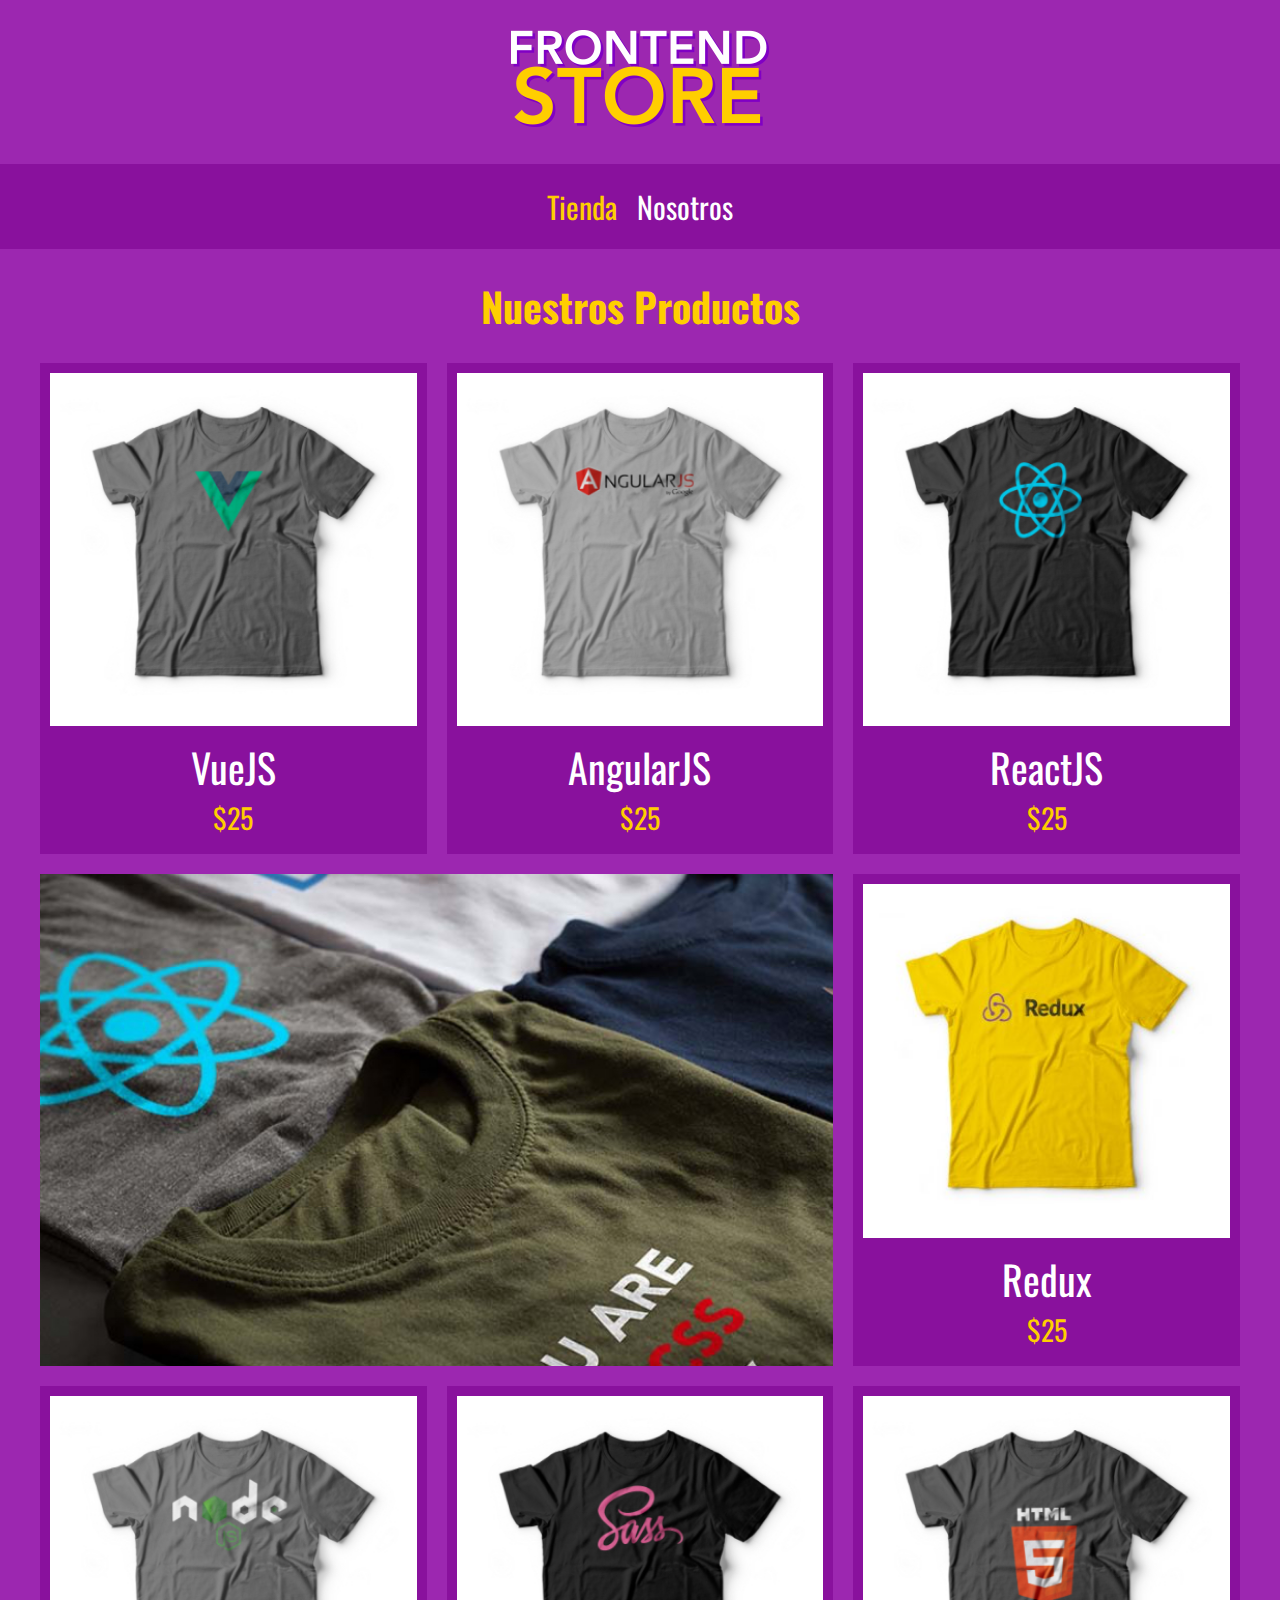
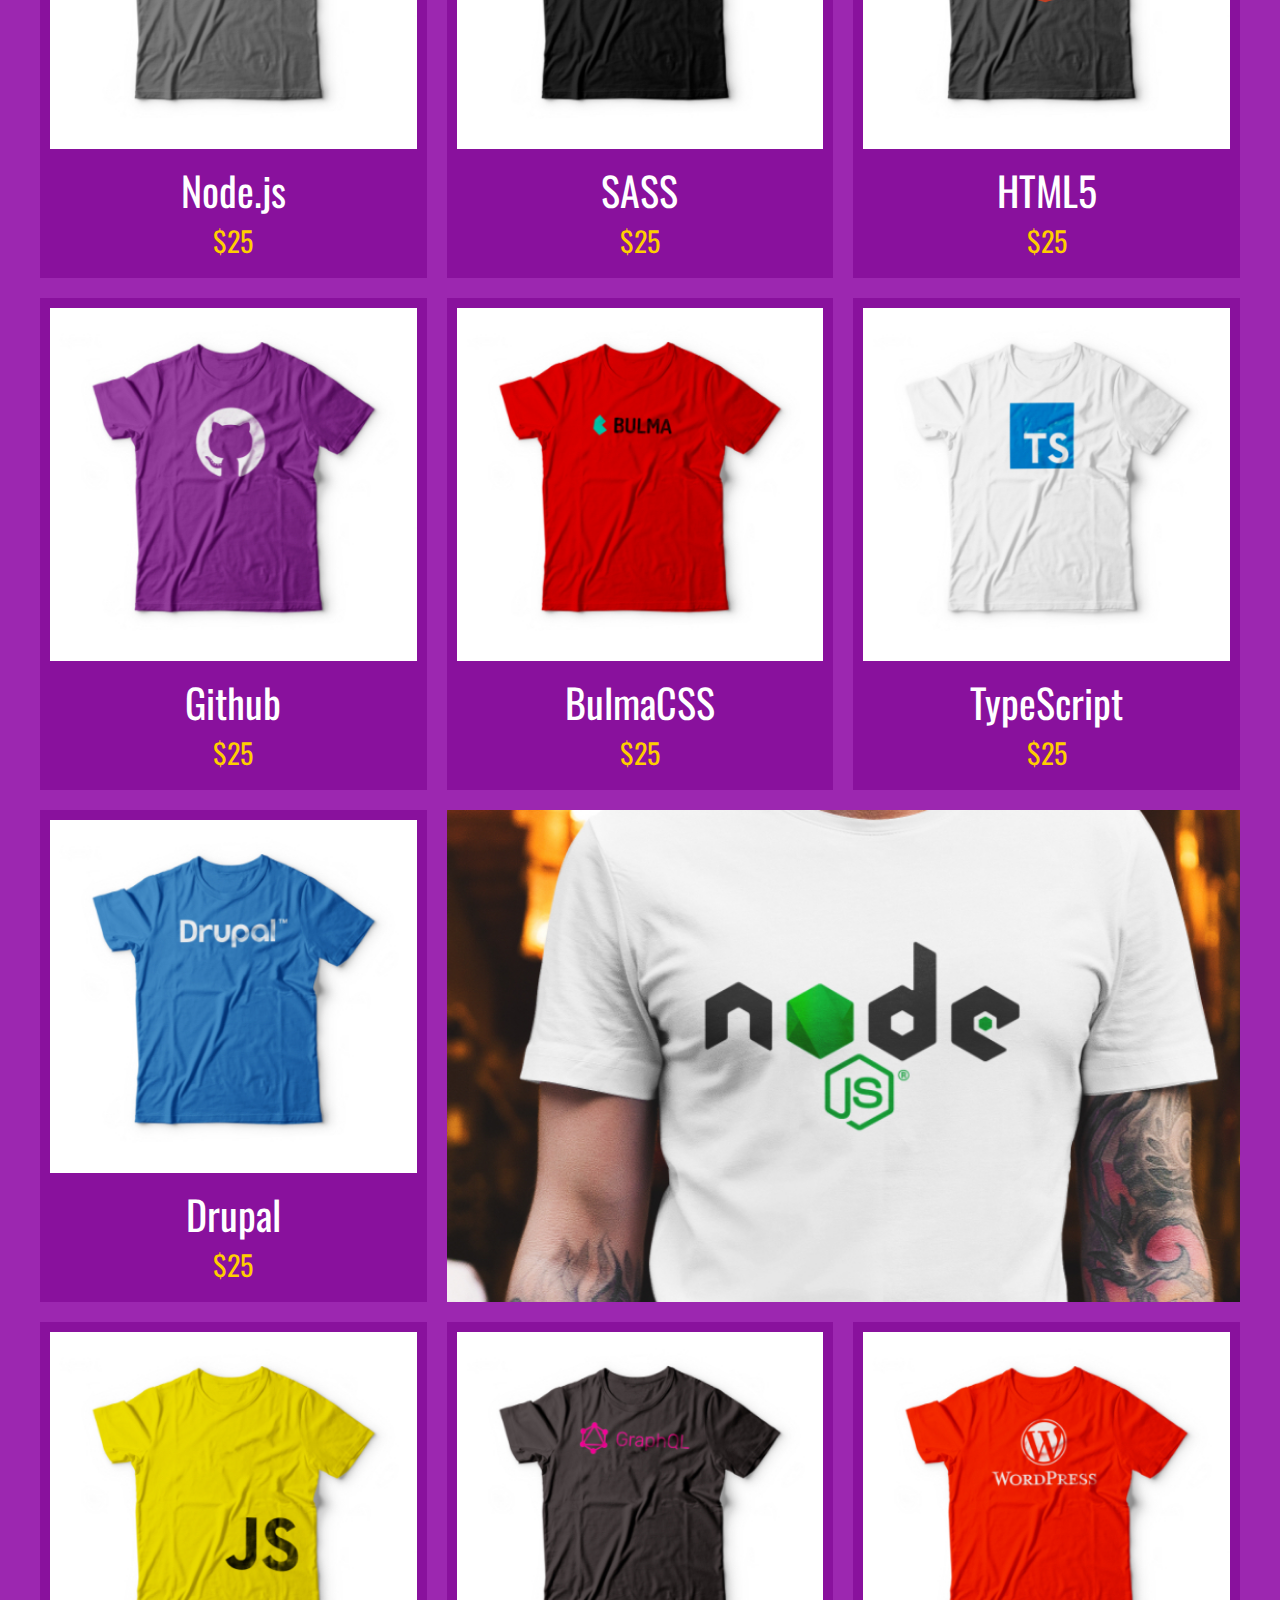
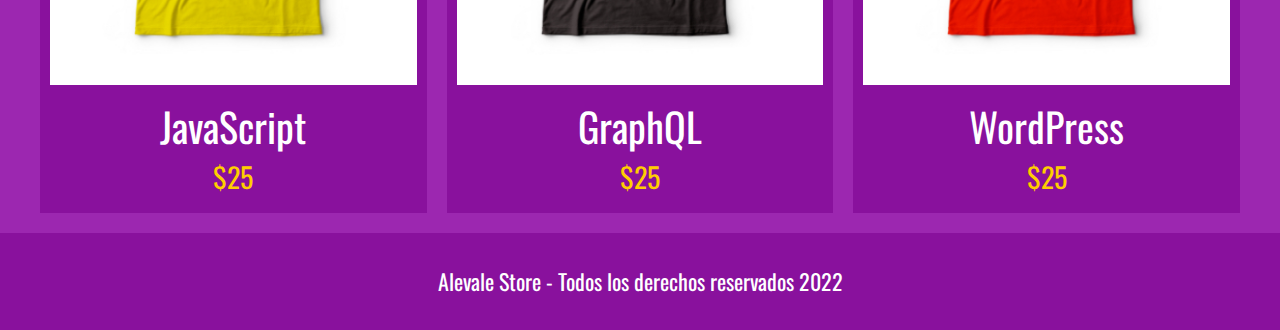
<file: index.html>
<!DOCTYPE html>
<html lang="en">
<head>
    <meta charset="UTF-8">
    <meta http-equiv="X-UA-Compatible" content="IE=edge">
    <meta name="viewport" content="width=device-width, initial-scale=1.0">
    <title>frontEnd Store</title>
    <link rel="stylesheet" href="./css/normalize.css">
    <link rel="stylesheet" href="./css/styles.css">
    <link rel="preconnect" href="https://fonts.googleapis.com">
    <link rel="preconnect" href="https://fonts.gstatic.com" crossorigin>
    <link href="https://fonts.googleapis.com/css2?family=Oswald:wght@400;600;700&display=swap" rel="stylesheet">
</head>
<body>
    <header class="header">
        <a href="index.html">
            <img class="header__logo" src="./img/logo.png" alt="logotipo"/>
        </a>
    </header>

    <nav class="navegacion">
        <a class="navegacion__enlace navegacion__enlace--activo" href="./index.html">Tienda</a>
        <a class="navegacion__enlace" href="./nosotros.html">Nosotros</a>
    </nav>

    <main class="contenedor">

        <h1>Nuestros Productos</h1>

        <div class="grid">
            <div class="producto">
                <a href="./producto.html">
                    <img class="producto__imagen" src="./img/1.jpg" alt="imagen camisa">
                    <div class="producto__informacion">
                        <p class="producto__nombre">VueJS</p>
                        <p class="producto__precio">$25</p>
                    </div>
                </a>
            </div> <!--fin class producto-->

            <div class="producto">
                <a href="./producto.html">
                    <img class="producto__imagen" src="./img/2.jpg" alt="imagen camisa">
                    <div class="producto__informacion">
                        <p class="producto__nombre">AngularJS</p>
                        <p class="producto__precio">$25</p>
                    </div>
                </a>
            </div> <!--fin class producto-->

            <div class="producto">
                <a href="./producto.html">
                    <img class="producto__imagen" src="./img/3.jpg" alt="imagen camisa">
                    <div class="producto__informacion">
                        <p class="producto__nombre">ReactJS</p>
                        <p class="producto__precio">$25</p>
                    </div>
                </a>
            </div> <!--fin class producto-->

            <div class="producto">
                <a href="./producto.html">
                    <img class="producto__imagen" src="./img/4.jpg" alt="imagen camisa">
                    <div class="producto__informacion">
                        <p class="producto__nombre">Redux</p>
                        <p class="producto__precio">$25</p>
                    </div>
                </a>
            </div> <!--fin class producto-->

            <div class="producto">
                <a href="./producto.html">
                    <img class="producto__imagen" src="./img/5.jpg" alt="imagen camisa">
                    <div class="producto__informacion">
                        <p class="producto__nombre">Node.js</p>
                        <p class="producto__precio">$25</p>
                    </div>
                </a>
            </div> <!--fin class producto-->

            <div class="producto">
                <a href="./producto.html">
                    <img class="producto__imagen" src="./img/6.jpg" alt="imagen camisa">
                    <div class="producto__informacion">
                        <p class="producto__nombre">SASS</p>
                        <p class="producto__precio">$25</p>
                    </div>
                </a>
            </div> <!--fin class producto-->

            <div class="producto">
                <a href="./producto.html">
                    <img class="producto__imagen" src="./img/7.jpg" alt="imagen camisa">
                    <div class="producto__informacion">
                        <p class="producto__nombre">HTML5</p>
                        <p class="producto__precio">$25</p>
                    </div>
                </a>
            </div> <!--fin class producto-->

            <div class="producto">
                <a href="./producto.html">
                    <img class="producto__imagen" src="./img/8.jpg" alt="imagen camisa">
                    <div class="producto__informacion">
                        <p class="producto__nombre">Github</p>
                        <p class="producto__precio">$25</p>
                    </div>
                </a>
            </div> <!--fin class producto-->

            <div class="producto">
                <a href="./producto.html">
                    <img class="producto__imagen" src="./img/9.jpg" alt="imagen camisa">
                    <div class="producto__informacion">
                        <p class="producto__nombre">BulmaCSS</p>
                        <p class="producto__precio">$25</p>
                    </div>
                </a>
            </div> <!--fin class producto-->

            <div class="producto">
                <a href="./producto.html">
                    <img class="producto__imagen" src="./img/10.jpg" alt="imagen camisa">
                    <div class="producto__informacion">
                        <p class="producto__nombre">TypeScript</p>
                        <p class="producto__precio">$25</p>
                    </div>
                </a>
            </div> <!--fin class producto-->

            <div class="producto">
                <a href="./producto.html">
                    <img class="producto__imagen" src="./img/11.jpg" alt="imagen camisa">
                    <div class="producto__informacion">
                        <p class="producto__nombre">Drupal</p>
                        <p class="producto__precio">$25</p>
                    </div>
                </a>
            </div> <!--fin class producto-->

            <div class="producto">
                <a href="./producto.html">
                    <img class="producto__imagen" src="./img/12.jpg" alt="imagen camisa">
                    <div class="producto__informacion">
                        <p class="producto__nombre">JavaScript</p>
                        <p class="producto__precio">$25</p>
                    </div>
                </a>
            </div> <!--fin class producto-->

            <div class="producto">
                <a href="./producto.html">
                    <img class="producto__imagen" src="./img/13.jpg" alt="imagen camisa">
                    <div class="producto__informacion">
                        <p class="producto__nombre">GraphQL</p>
                        <p class="producto__precio">$25</p>
                    </div>
                </a>
            </div> <!--fin class producto-->

            <div class="producto">
                <a href="./producto.html">
                    <img class="producto__imagen" src="./img/14.jpg" alt="imagen camisa">
                    <div class="producto__informacion">
                        <p class="producto__nombre">WordPress</p>
                        <p class="producto__precio">$25</p>
                    </div>
                </a>
            </div> <!--fin class producto-->


            <div class="grafico grafico--camisas"></div>
            <div class="grafico grafico--node"></div>

        </div>

    </main>

    <footer class="footer">
       <p class="footer__texto">Alevale Store - Todos los derechos reservados 2022</p> 
    </footer>
</body>
</html>
</file>
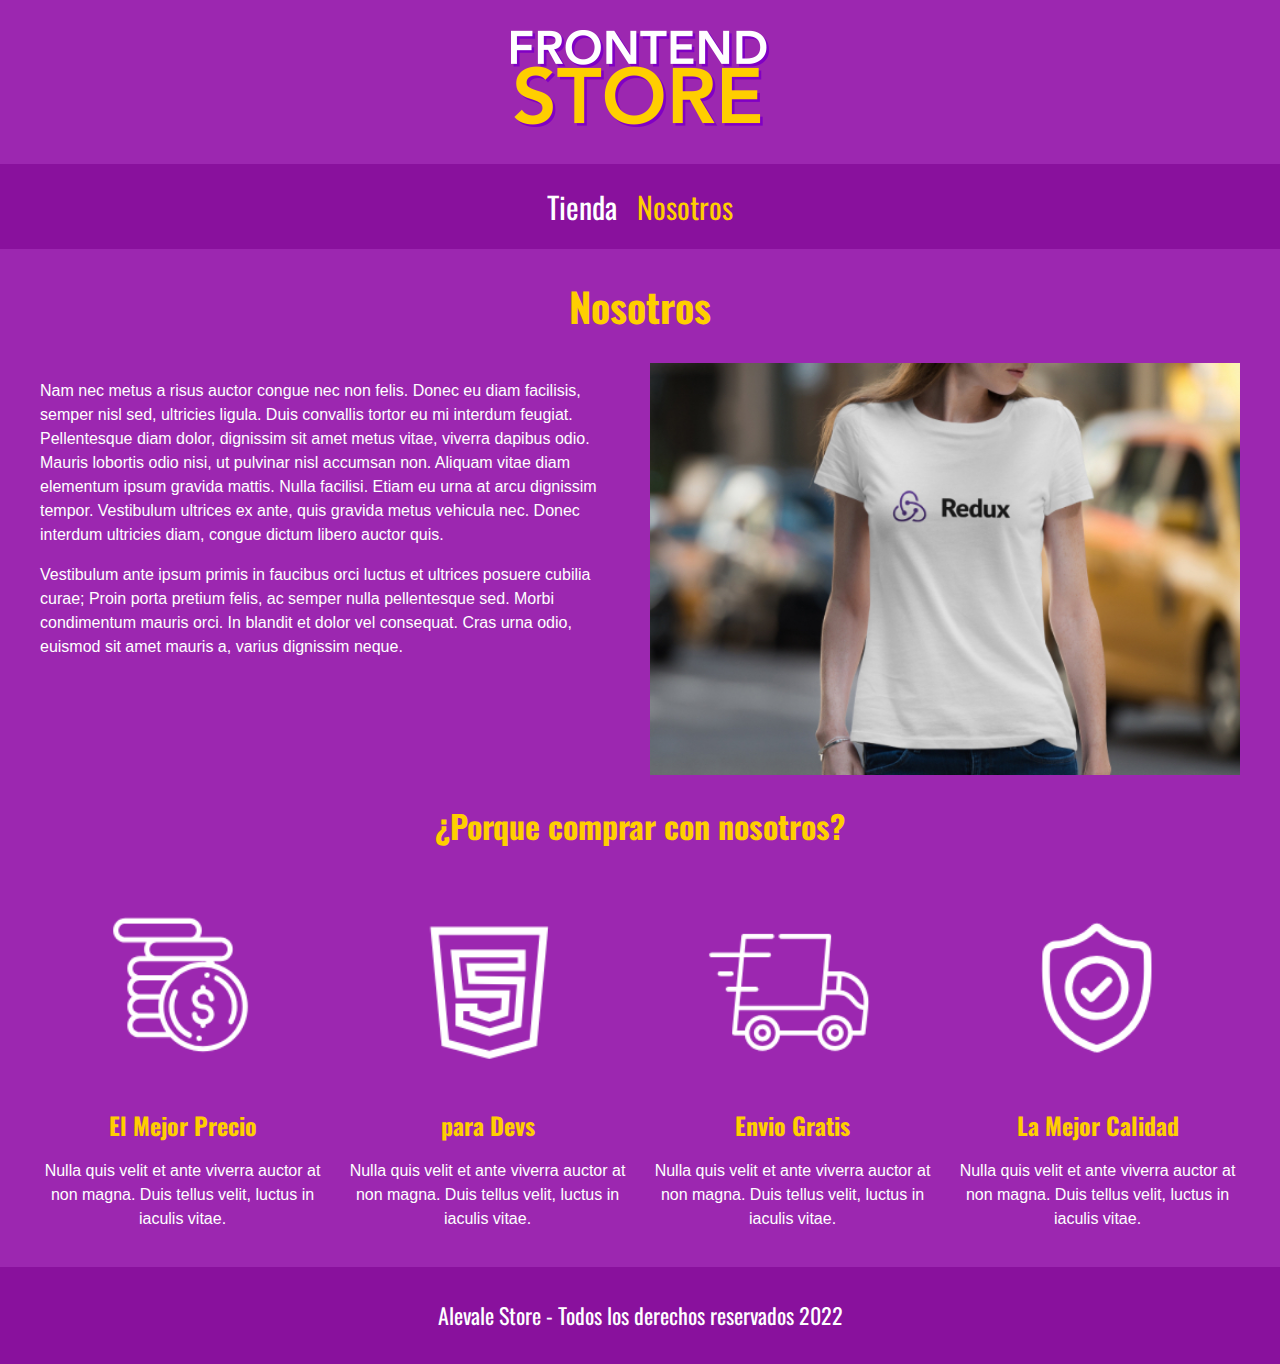
<file: nosotros.html>
<!DOCTYPE html>
<html lang="en">
<head>
    <meta charset="UTF-8">
    <meta http-equiv="X-UA-Compatible" content="IE=edge">
    <meta name="viewport" content="width=device-width, initial-scale=1.0">
    <title>Nosotros</title>
    <link rel="stylesheet" href="./css/normalize.css">
    <link rel="stylesheet" href="./css/styles.css">
    <link rel="preconnect" href="https://fonts.googleapis.com">
    <link rel="preconnect" href="https://fonts.gstatic.com" crossorigin>
    <link href="https://fonts.googleapis.com/css2?family=Oswald:wght@400;600;700&display=swap" rel="stylesheet">
</head>
<body>
    <header class="header">
        <a href="index.html">
            <img class="header__logo" src="./img/logo.png" alt="logotipo"/>
        </a>
    </header>

    <nav class="navegacion">
        <a class="navegacion__enlace" href="./index.html">Tienda</a>
        <a class="navegacion__enlace navegacion__enlace--activo" href="./nosotros.html">Nosotros</a>
    </nav>

    <main class="contenedor">
        <h1>Nosotros</h1>

        <div class="nosotros">
            <div class="nosotros__contenido">
                <p>Nam nec metus a risus auctor congue nec non felis. Donec eu diam facilisis, semper nisl sed, ultricies ligula. Duis convallis tortor eu mi interdum feugiat. Pellentesque diam dolor, dignissim sit amet metus vitae, viverra dapibus odio. Mauris lobortis odio nisi, ut pulvinar nisl accumsan non. Aliquam vitae diam elementum ipsum gravida mattis. Nulla facilisi. Etiam eu urna at arcu dignissim tempor. Vestibulum ultrices ex ante, quis gravida metus vehicula nec. Donec interdum ultricies diam, congue dictum libero auctor quis.</p>
                <p>Vestibulum ante ipsum primis in faucibus orci luctus et ultrices posuere cubilia curae; Proin porta pretium felis, ac semper nulla pellentesque sed. Morbi condimentum mauris orci. In blandit et dolor vel consequat. Cras urna odio, euismod sit amet mauris a, varius dignissim neque.</p>
            </div>
        
            <img class="nosotros__imagen" src="./img/nosotros.jpg" alt="Nosotros">
            
        </div>   

        <section class="contenedor comprar">
            
            <h2 class="comprar__titulo">¿Porque comprar con nosotros?</h2>

            <div class="bloques">

            <div class="bloque">
                <img class="bloque__imagen" src="./img/icono_1.png" alt="porque comprar">
                <h3 class="bloque__titulo">El Mejor Precio</h3>
                <p>Nulla quis velit et ante viverra auctor at non magna. Duis tellus velit, luctus in iaculis vitae.</p>
            </div> <!--bloque-->

            <div class="bloque">
                <img class="bloque__imagen" src="./img/icono_2.png" alt="Dev">
                <h3 class="bloque__titulo">para Devs</h3>
                <p>Nulla quis velit et ante viverra auctor at non magna. Duis tellus velit, luctus in iaculis vitae.</p>
            </div> <!--bloque-->

            <div class="bloque">
                <img class="bloque__imagen" src="./img/icono_3.png" alt="Envio">
                <h3 class="bloque__titulo">Envio Gratis</h3>
                <p >Nulla quis velit et ante viverra auctor at non magna. Duis tellus velit, luctus in iaculis vitae.</p>
            </div> <!--bloque-->

            <div class="bloque">
                <img class="bloque__imagen" src="./img/icono_4.png" alt="calidad">
                <h3 class="bloque__titulo"class="imgnosotros__subtitulo" >La Mejor Calidad</h3>
                <p>Nulla quis velit et ante viverra auctor at non magna. Duis tellus velit, luctus in iaculis vitae.</p>
            </div> <!--bloque-->

        </div> <!--bloques-->

    </section>

    </main>

    <footer class="footer">
       <p class="footer__texto">Alevale Store - Todos los derechos reservados 2022</p> 
    </footer>
</body>
</html>
</file>
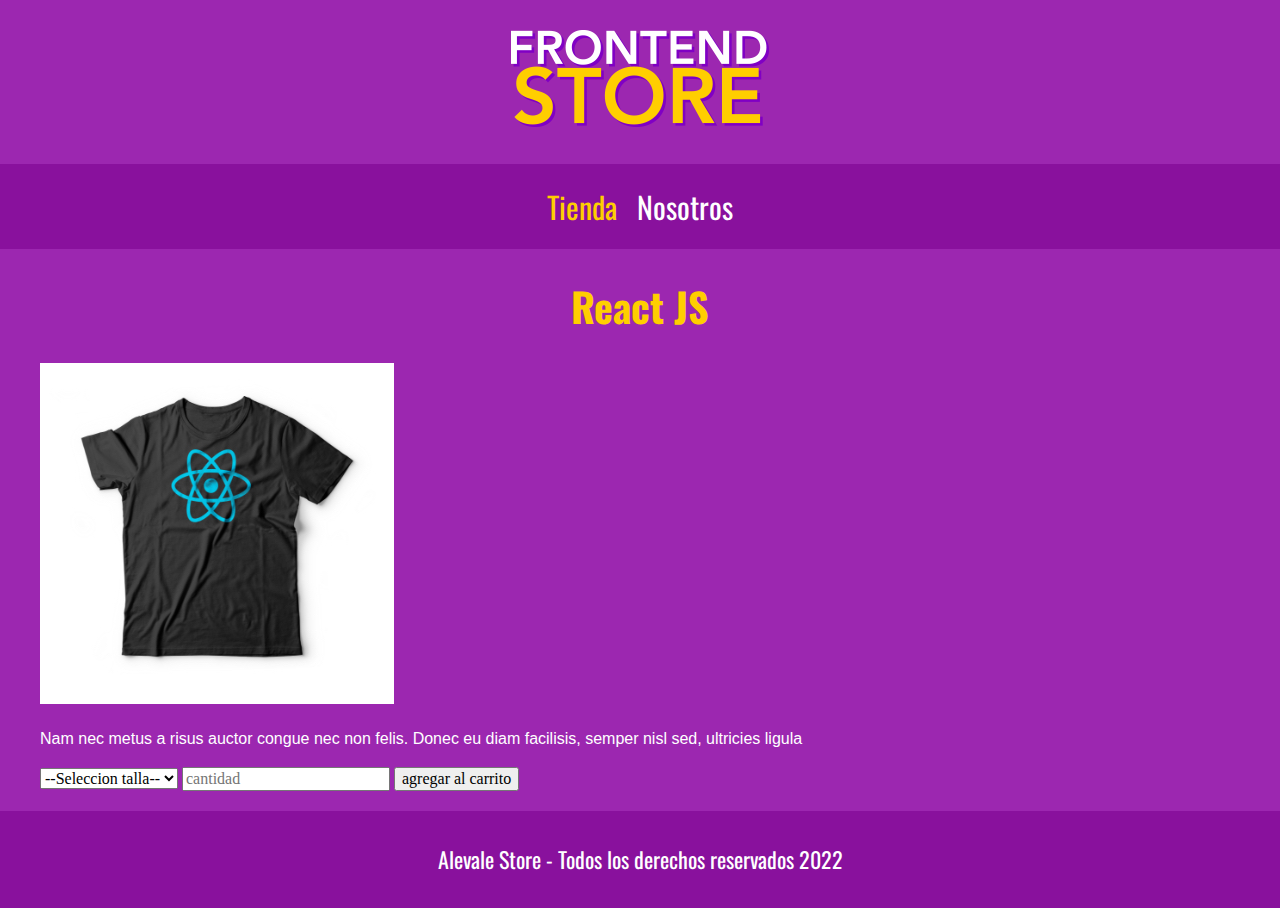
<file: producto.html>
<!DOCTYPE html>
<html lang="en">
<head>
    <meta charset="UTF-8">
    <meta http-equiv="X-UA-Compatible" content="IE=edge">
    <meta name="viewport" content="width=device-width, initial-scale=1.0">
    <title>Productos</title>
    <link rel="stylesheet" href="./css/normalize.css">
    <link rel="stylesheet" href="./css/styles.css">
    <link rel="preconnect" href="https://fonts.googleapis.com">
    <link rel="preconnect" href="https://fonts.gstatic.com" crossorigin>
    <link href="https://fonts.googleapis.com/css2?family=Oswald:wght@400;600;700&display=swap" rel="stylesheet">
</head>
<body>
    <header class="header">
        <a href="index.html">
            <img class="header__logo" src="./img/logo.png" alt="logotipo"/>
        </a>
    </header>

    <nav class="navegacion">
        <a class="navegacion__enlace navegacion__enlace--activo" href="./index.html">Tienda</a>
        <a class="navegacion__enlace" href="./nosotros.html">Nosotros</a>
    </nav>

    <main class="contenedor">
        <h1>React JS</h1>

        <div class="camisa">
            <img class="camisa__imagen" src="./img/3.jpg" alt="imagen del producto">
            <div class="camisa__contenido">
                <p>Nam nec metus a risus auctor congue nec non felis. Donec eu diam facilisis, semper nisl sed, ultricies ligula</p>
               
                <form class="formulario">
                    <select>
                        <option disabled selected>--Seleccion talla--</option>
                        <option >chica</option>
                        <option >mediana</option>
                        <option >grande</option>
                    </select>
                    <input type="number" placeholder="cantidad" min="0">
                    <input type="submit" value="agregar al carrito">
                </form>

            </div>
        </div>

    </main>

    <footer class="footer">
       <p class="footer__texto">Alevale Store - Todos los derechos reservados 2022</p> 
    </footer>
</body>
</html>
</file>
<file: css/styles.css>
:root{
    --primario: #9c27B0;
    --primarioOscuro: #89119D;
    --secundario: #FFCE00;
    --secundarioOscuro: #rgb(233,287,2);
    --blanco: #FFF;
    --negro: #000;

    --fuentePrincipal: 'Oswald', sans-serif;
}

/* apply a natural box layout model to all elements, but allowing components to change */
html {
    box-sizing: border-box;
    font-size: 62.5%; /* para ajustar 1 rem = 10 px*/
}
*, *:before, *:after {
    box-sizing: inherit;
}

/*--Globales--*/

body{
    background-color: var(--primario);
    font-size: 1.6rem;
    line-height: 1.5;
}

p{
    font-size: 1.8;
    font-family: Arial, Helvetica, sans-serif;
    color: var(--blanco);
}

a{
    text-decoration: none;
}

img{
    max-width: 100%;
}

.contenedor{
    max-width: 120rem;
    margin: 0 auto;
}

h1,h2,h3{
    text-align: center;
    color: var(--secundario);
    font-family: var(--fuentePrincipal);
}

h1{
    font-size: 4rem;
}

h2{
    font-size: 3.2rem;
}

h3{
    font-size: 2.4rem;
}

/*Header*/

.header {
    display: flex;
    justify-content: center;
}

.header__logo {
    margin: 3rem 0;

}

/*--Footer--*/

.footer{
    background-color: var(--primarioOscuro);
    padding: 1rem 0;
    margin-top: 2rem;
}

.footer__texto{
    font-family: var(--fuentePrincipal);
    text-align: center;
    color: var(--blanco);
    font-size: 2.2rem;
}


/*--Navegacion--*/

.navegacion {
    background-color: var(--primarioOscuro);
    padding: 2rem;
    display: flex;
    justify-content: center;
    gap: 2rem;
}


.navegacion__enlace {
    font-family: var(--fuentePrincipal);
    color: var(--blanco);
    font-size: 3rem;
    
}

.navegacion__enlace--activo,
.navegacion__enlace:hover {
    color: var(--secundario);
}

/*--Grid--*/

.grid{ 
    display: grid;
    grid-template-columns: repeat(2, 1fr);
    gap: 2rem;

}

@media (min-width: 768px) {
    .grid{ 
    grid-template-columns: repeat(3, 1fr);
    }
}


/*--Productos--*/

.producto{
    background-color: var(--primarioOscuro);
    padding: 1rem;;

}

.producto__imagen{
    width: 100%;
}

.producto__nombre{
    font-size: 4rem;

}

.producto__precio{
    font-size: 2.8rem;
    color: var(--secundario);
}

.producto__nombre,
.producto__precio{
    font-family: var(--fuentePrincipal);
    margin: 1rem 0;
    text-align: center;
    line-height: 1.2;
}

/*---Graficos--*/

.grafico{
    min-height: 30rem;
    background-repeat: no-repeat;
    background-size: cover;
    grid-column: 1 / 3;
}

.grafico--camisas{
    grid-row: 2 / 3;
    background-image: url(../img/grafico1.jpg);
}

.grafico--node{
    background-image: url(../img/grafico2.jpg);
    grid-row: 8 / 9;
}

@media (min-width:768px) {
    .grafico--node{
        grid-row: 5 / 6;
        grid-column: 2 / 4;
    }
}
/*--Nosotros--*/


.nosotros {
    display: grid;
    grid-template-rows: repeat(2, auto);
}

@media (min-width: 768px) {
    .nosotros { 
        display: grid;
        grid-template-columns: repeat(2, 1fr);
        column-gap: 2rem;
    }

    }

.nosotros__imagen {
    grid-row: 1 / 2;
    width: 100%;
}

@media (min-width: 768px) {
    .nosotros__imagen {
        grid-column: 2 / 3;
        }
}

/*---Bloques--*/

.bloques{
    display: grid;
    grid-template-columns: repeat(2, 1fr);
    gap: 2rem;
}

@media (min-width: 768px) {
    .bloques{
        grid-template-columns: repeat(4, 1fr);
    }
}

.bloque{
    text-align: center;
}

.bloque__imagen{
    width: 100%;
}

.bloque__titulo{
    margin: 0;
}


.contenedor comprar{

}
.comprar__titulo{

}



/*---------------*/
</file>
